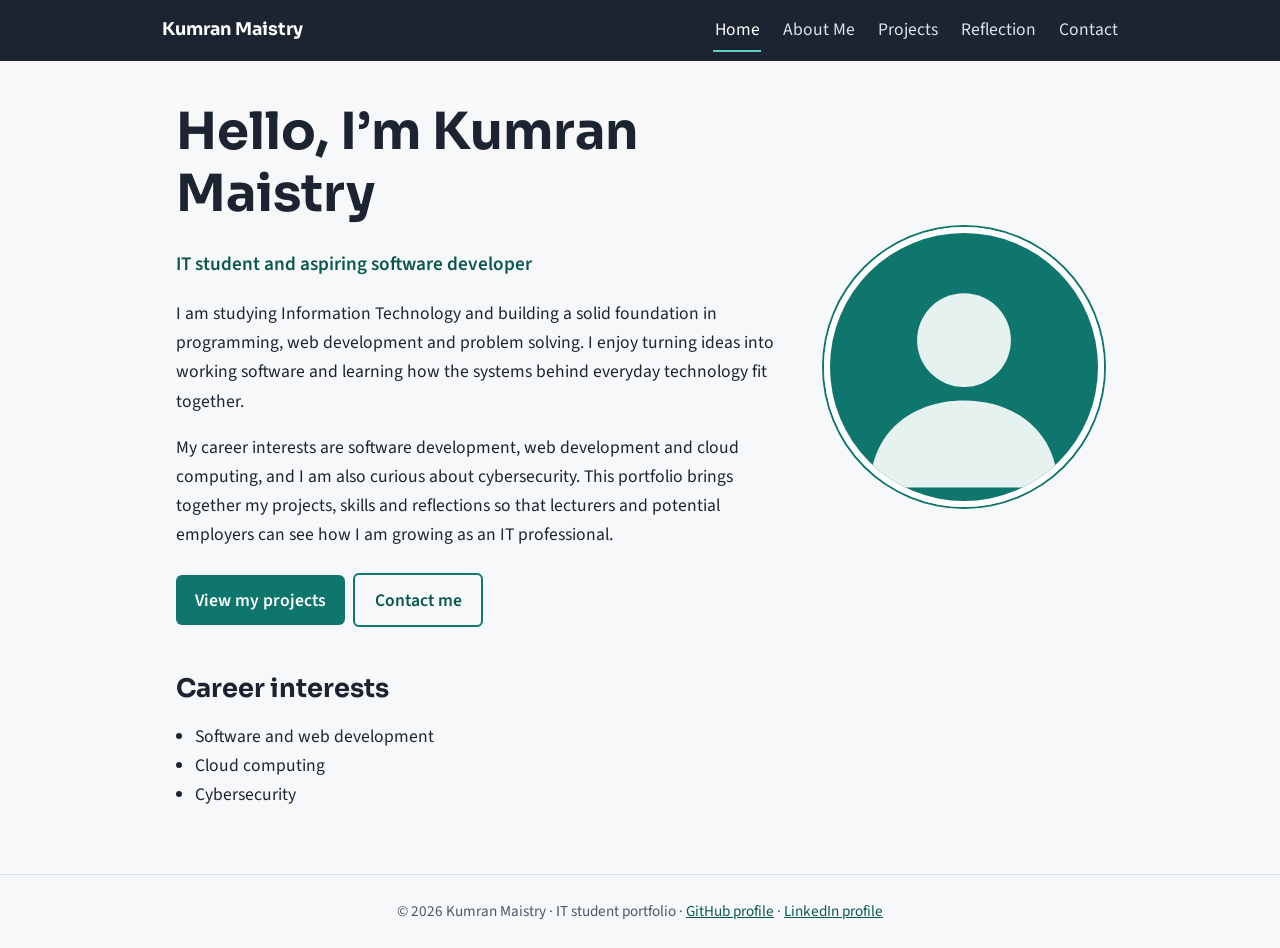
<file: index.html>
<!DOCTYPE html>
<html lang="en">
<head>
<meta charset="UTF-8">
<meta name="viewport" content="width=device-width, initial-scale=1">
<title>Home | Kumran Maistry – IT Student Portfolio</title>
<meta name="description" content="Portfolio of Kumran Maistry, an IT student and aspiring software developer interested in web development, cloud computing and cybersecurity.">
<link rel="preconnect" href="https://fonts.googleapis.com">
<link href="https://fonts.googleapis.com/css2?family=Sora:wght@600;700&family=Source+Sans+3:wght@400;600&display=swap" rel="stylesheet">
<link rel="stylesheet" href="style.css">
</head>
<body>
<header><nav aria-label="Main navigation">
<a class="brand" href="index.html">Kumran Maistry</a>
<a href="index.html" aria-current="page">Home</a>
<a href="about.html">About Me</a>
<a href="projects.html">Projects</a>
<a href="reflection.html">Reflection</a>
<a href="contact.html">Contact</a>
</nav></header>
<main>
<section class="hero">
<div>
<h1>Hello, I&rsquo;m Kumran Maistry</h1>
<p class="role">IT student and aspiring software developer</p>
<p>I am studying Information Technology and building a solid foundation in programming, web development and problem solving. I enjoy turning ideas into working software and learning how the systems behind everyday technology fit together.</p>
<p>My career interests are software development, web development and cloud computing, and I am also curious about cybersecurity. This portfolio brings together my projects, skills and reflections so that lecturers and potential employers can see how I am growing as an IT professional.</p>
<a class="btn" href="projects.html">View my projects</a><a class="btn alt" href="contact.html">Contact me</a>
</div>
<img src="images/profile.svg" alt="Professional profile photo of Kumran Maistry" width="280" height="280">
</section>
<h2 style="margin-top:2.5rem">Career interests</h2>
<ul class="interests"><li>Software and web development</li><li>Cloud computing</li><li>Cybersecurity</li></ul>
</main>
<footer>&copy; 2026 Kumran Maistry · IT student portfolio · <a href="https://github.com/Kumran">GitHub profile</a> · <a href="https://www.linkedin.com/in/YOUR-LINKEDIN-URL">LinkedIn profile</a></footer>
</body>
</html>
</file>
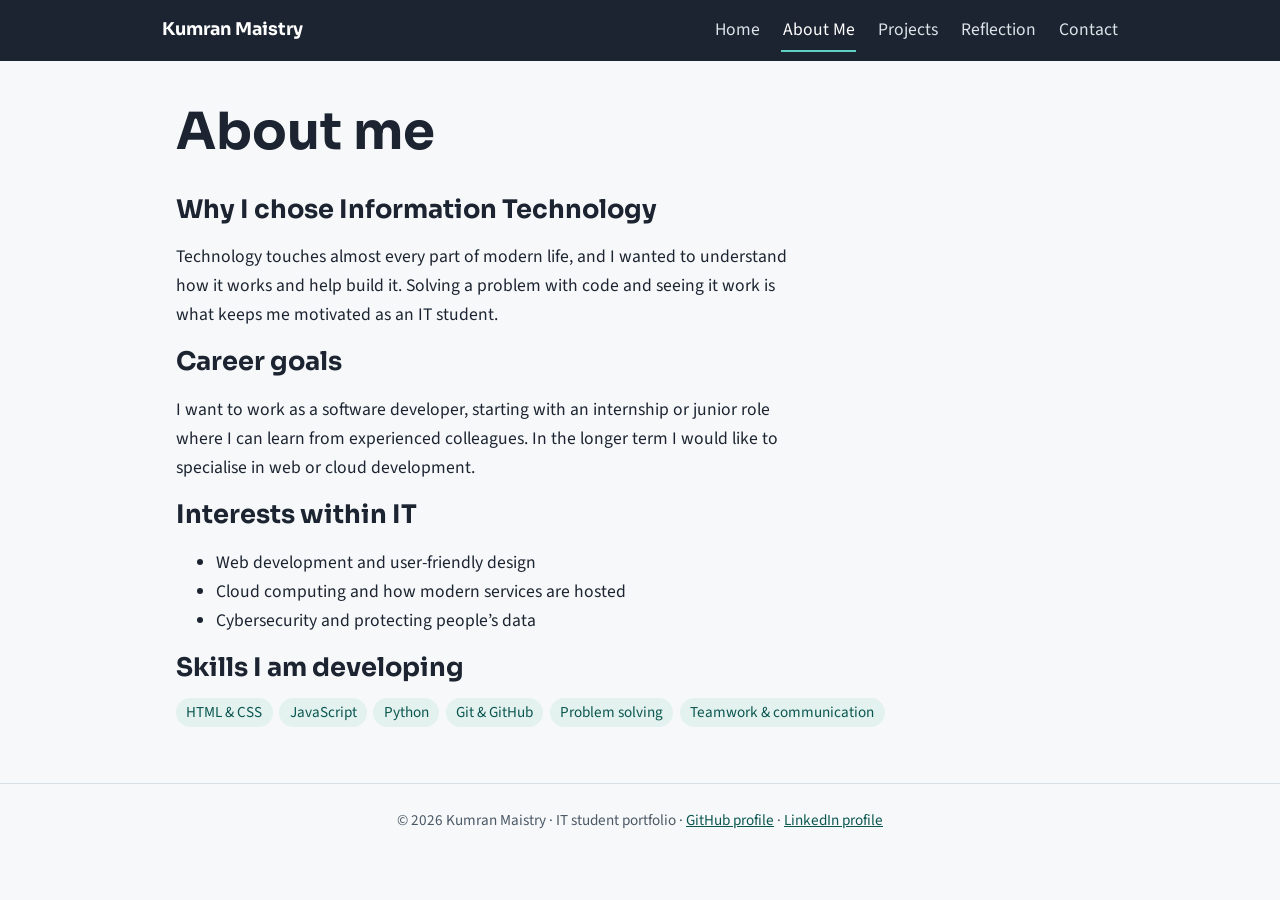
<file: about.html>
<!DOCTYPE html>
<html lang="en">
<head>
<meta charset="UTF-8">
<meta name="viewport" content="width=device-width, initial-scale=1">
<title>About Me | Kumran Maistry – IT Student Portfolio</title>
<meta name="description" content="Why Kumran Maistry chose Information Technology, plus career goals, interests and the skills they are developing as an IT student.">
<link rel="preconnect" href="https://fonts.googleapis.com">
<link href="https://fonts.googleapis.com/css2?family=Sora:wght@600;700&family=Source+Sans+3:wght@400;600&display=swap" rel="stylesheet">
<link rel="stylesheet" href="style.css">
</head>
<body>
<header><nav aria-label="Main navigation">
<a class="brand" href="index.html">Kumran Maistry</a>
<a href="index.html">Home</a>
<a href="about.html" aria-current="page">About Me</a>
<a href="projects.html">Projects</a>
<a href="reflection.html">Reflection</a>
<a href="contact.html">Contact</a>
</nav></header>
<main>
<h1>About me</h1>
<h2>Why I chose Information Technology</h2>
<p>Technology touches almost every part of modern life, and I wanted to understand how it works and help build it. Solving a problem with code and seeing it work is what keeps me motivated as an IT student.</p>
<h2>Career goals</h2>
<p>I want to work as a software developer, starting with an internship or junior role where I can learn from experienced colleagues. In the longer term I would like to specialise in web or cloud development.</p>
<h2>Interests within IT</h2>
<ul><li>Web development and user-friendly design</li><li>Cloud computing and how modern services are hosted</li><li>Cybersecurity and protecting people&rsquo;s data</li></ul>
<h2>Skills I am developing</h2>
<ul class="tags"><li>HTML &amp; CSS</li><li>JavaScript</li><li>Python</li><li>Git &amp; GitHub</li><li>Problem solving</li><li>Teamwork &amp; communication</li></ul>
</main>
<footer>&copy; 2026 Kumran Maistry · IT student portfolio · <a href="https://github.com/Kumran">GitHub profile</a> · <a href="https://www.linkedin.com/in/kumranmaistry">LinkedIn profile</a></footer>
</body>
</html>
</file>
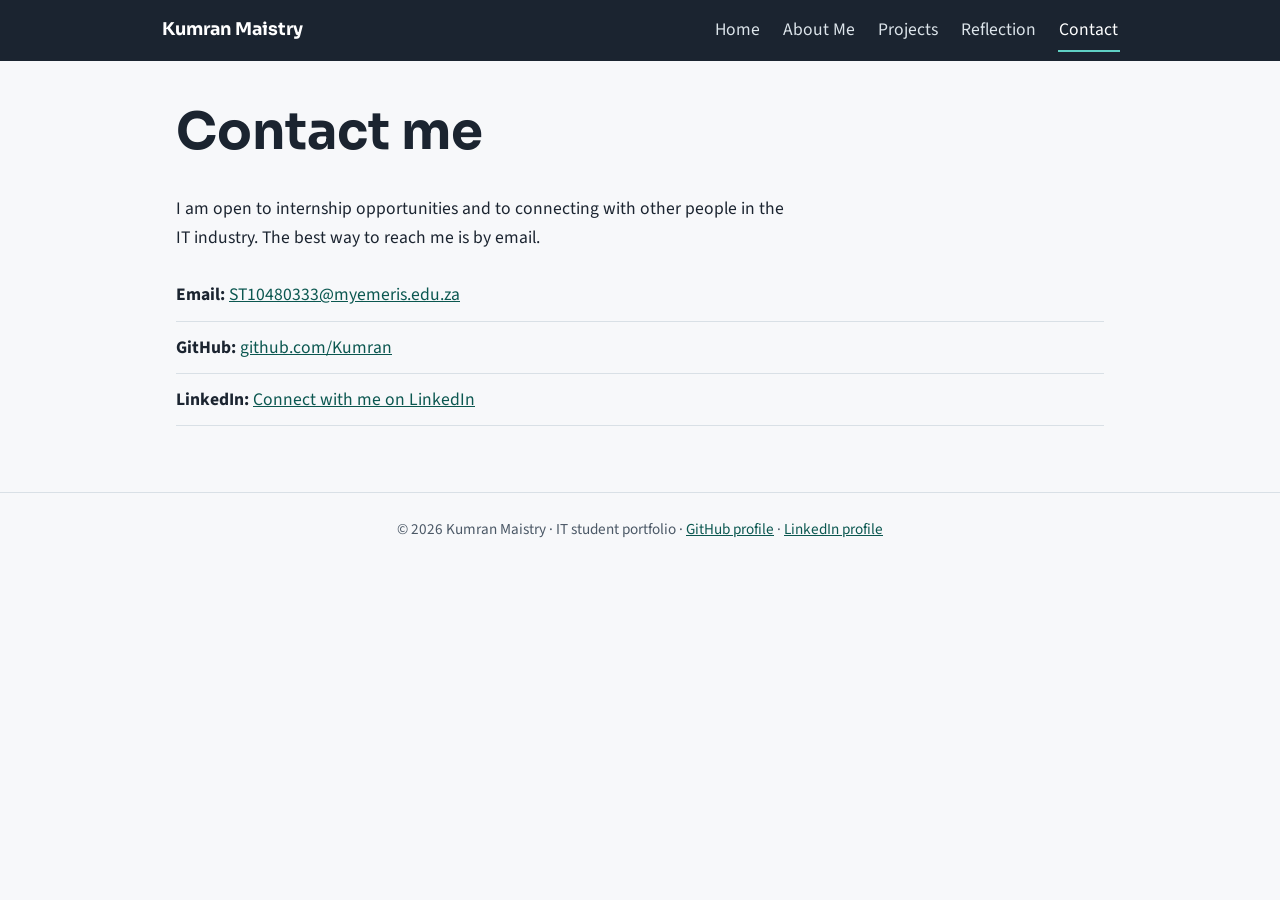
<file: contact.html>
<!DOCTYPE html>
<html lang="en">
<head>
<meta charset="UTF-8">
<meta name="viewport" content="width=device-width, initial-scale=1">
<title>Contact | Kumran Maistry – IT Student Portfolio</title>
<meta name="description" content="Contact Kumran Maistry by email, or view their GitHub and LinkedIn profiles.">
<link rel="preconnect" href="https://fonts.googleapis.com">
<link href="https://fonts.googleapis.com/css2?family=Sora:wght@600;700&family=Source+Sans+3:wght@400;600&display=swap" rel="stylesheet">
<link rel="stylesheet" href="style.css">
</head>
<body>
<header><nav aria-label="Main navigation">
<a class="brand" href="index.html">Kumran Maistry</a>
<a href="index.html">Home</a>
<a href="about.html">About Me</a>
<a href="projects.html">Projects</a>
<a href="reflection.html">Reflection</a>
<a href="contact.html" aria-current="page">Contact</a>
</nav></header>
<main>
<h1>Contact me</h1>
<p>I am open to internship opportunities and to connecting with other people in the IT industry. The best way to reach me is by email.</p>
<ul class="contact-list">
<li><strong>Email:</strong> <a href="mailto:ST10480333@myemeris.edu.za">ST10480333@myemeris.edu.za</a></li>
<li><strong>GitHub:</strong> <a href="https://github.com/Kumran">github.com/Kumran</a></li>
<li><strong>LinkedIn:</strong> <a href="https://www.linkedin.com/in/kumranmaistry">Connect with me on LinkedIn</a></li>
</ul>
</main>
<footer>&copy; 2026 Kumran Maistry · IT student portfolio · <a href="https://github.com/Kumran">GitHub profile</a> · <a href="https://www.linkedin.com/in/kumranmaistry">LinkedIn profile</a></footer>
</body>
</html>
</file>
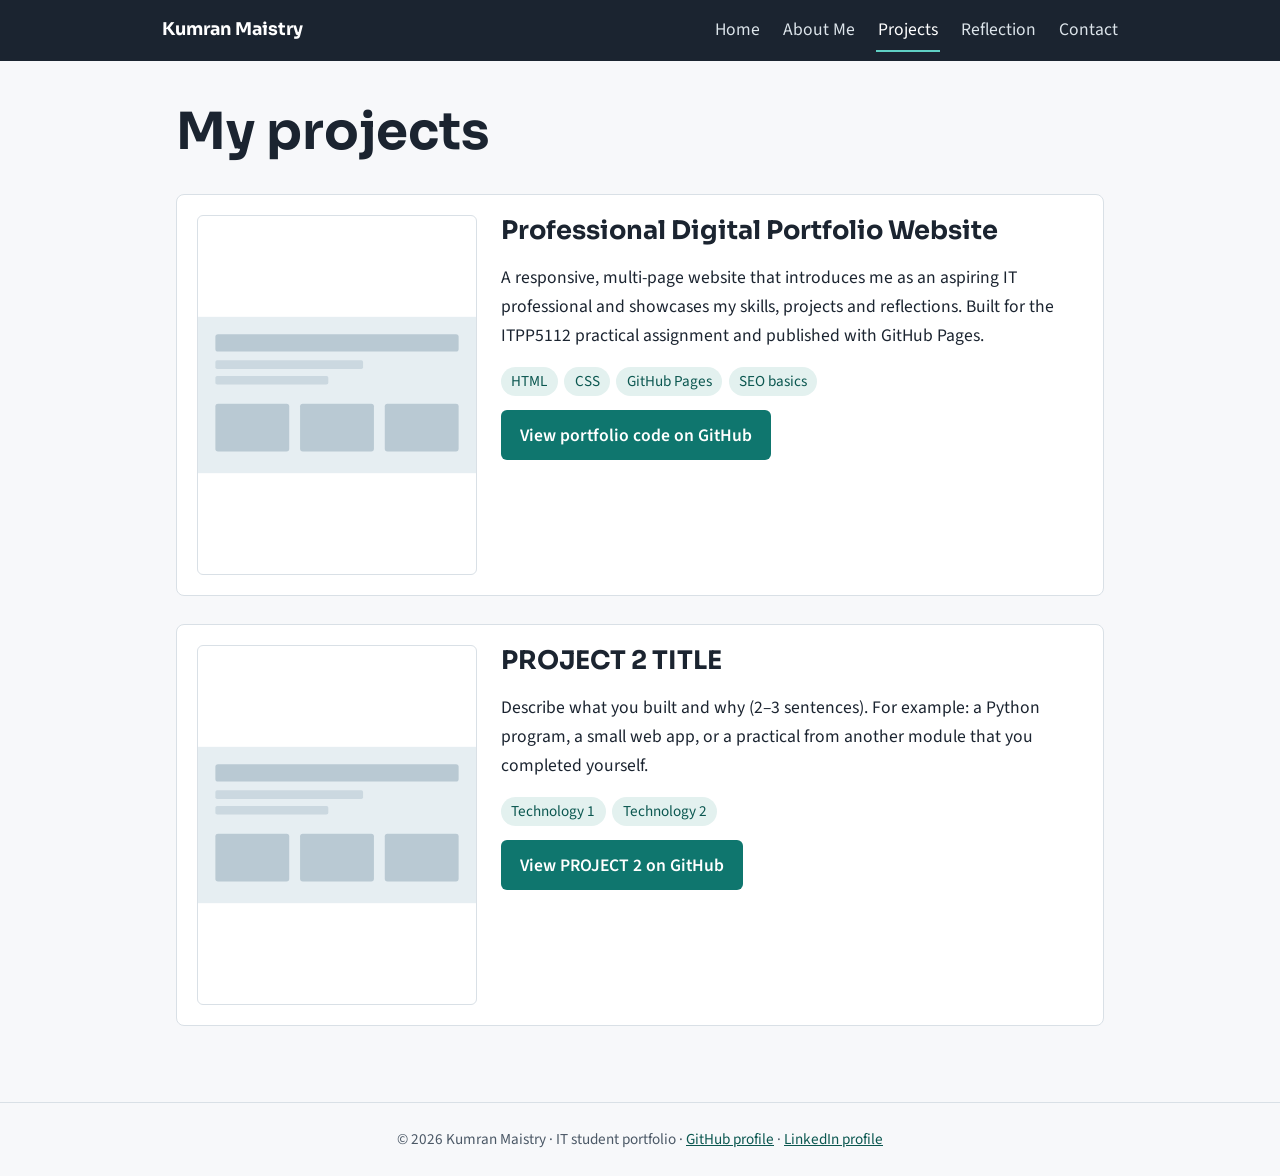
<file: projects.html>
<!DOCTYPE html>
<html lang="en">
<head>
<meta charset="UTF-8">
<meta name="viewport" content="width=device-width, initial-scale=1">
<title>Projects | Kumran Maistry – IT Student Portfolio</title>
<meta name="description" content="Selected IT projects by Kumran Maistry, including this portfolio website, with technologies used and links to GitHub.">
<link rel="preconnect" href="https://fonts.googleapis.com">
<link href="https://fonts.googleapis.com/css2?family=Sora:wght@600;700&family=Source+Sans+3:wght@400;600&display=swap" rel="stylesheet">
<link rel="stylesheet" href="style.css">
</head>
<body>
<header><nav aria-label="Main navigation">
<a class="brand" href="index.html">Kumran Maistry</a>
<a href="index.html">Home</a>
<a href="about.html">About Me</a>
<a href="projects.html" aria-current="page">Projects</a>
<a href="reflection.html">Reflection</a>
<a href="contact.html">Contact</a>
</nav></header>
<main>
<h1>My projects</h1>
<article class="project">
<img src="images/project-placeholder.svg" alt="Screenshot of the Professional Digital Portfolio Website home page" width="640" height="360" loading="lazy">
<div><h2>Professional Digital Portfolio Website</h2>
<p>A responsive, multi-page website that introduces me as an aspiring IT professional and showcases my skills, projects and reflections. Built for the ITPP5112 practical assignment and published with GitHub Pages.</p>
<ul class="tags"><li>HTML</li><li>CSS</li><li>GitHub Pages</li><li>SEO basics</li></ul>
<a class="btn" href="https://github.com/Kumran/portfolio-website">View portfolio code on GitHub</a></div>
</article>
<article class="project">
<img src="images/project-placeholder.svg" alt="Screenshot of PROJECT 2 TITLE" width="640" height="360" loading="lazy">
<div><h2>PROJECT 2 TITLE</h2>
<p>Describe what you built and why (2–3 sentences). For example: a Python program, a small web app, or a practical from another module that you completed yourself.</p>
<ul class="tags"><li>Technology 1</li><li>Technology 2</li></ul>
<a class="btn" href="https://github.com/Kumran/PROJECT-2-REPO">View PROJECT 2 on GitHub</a></div>
</article>
</main>
<footer>&copy; 2026 Kumran Maistry · IT student portfolio · <a href="https://github.com/Kumran">GitHub profile</a> · <a href="https://www.linkedin.com/in/kumranmaistry">LinkedIn profile</a></footer>
</body>
</html>
</file>
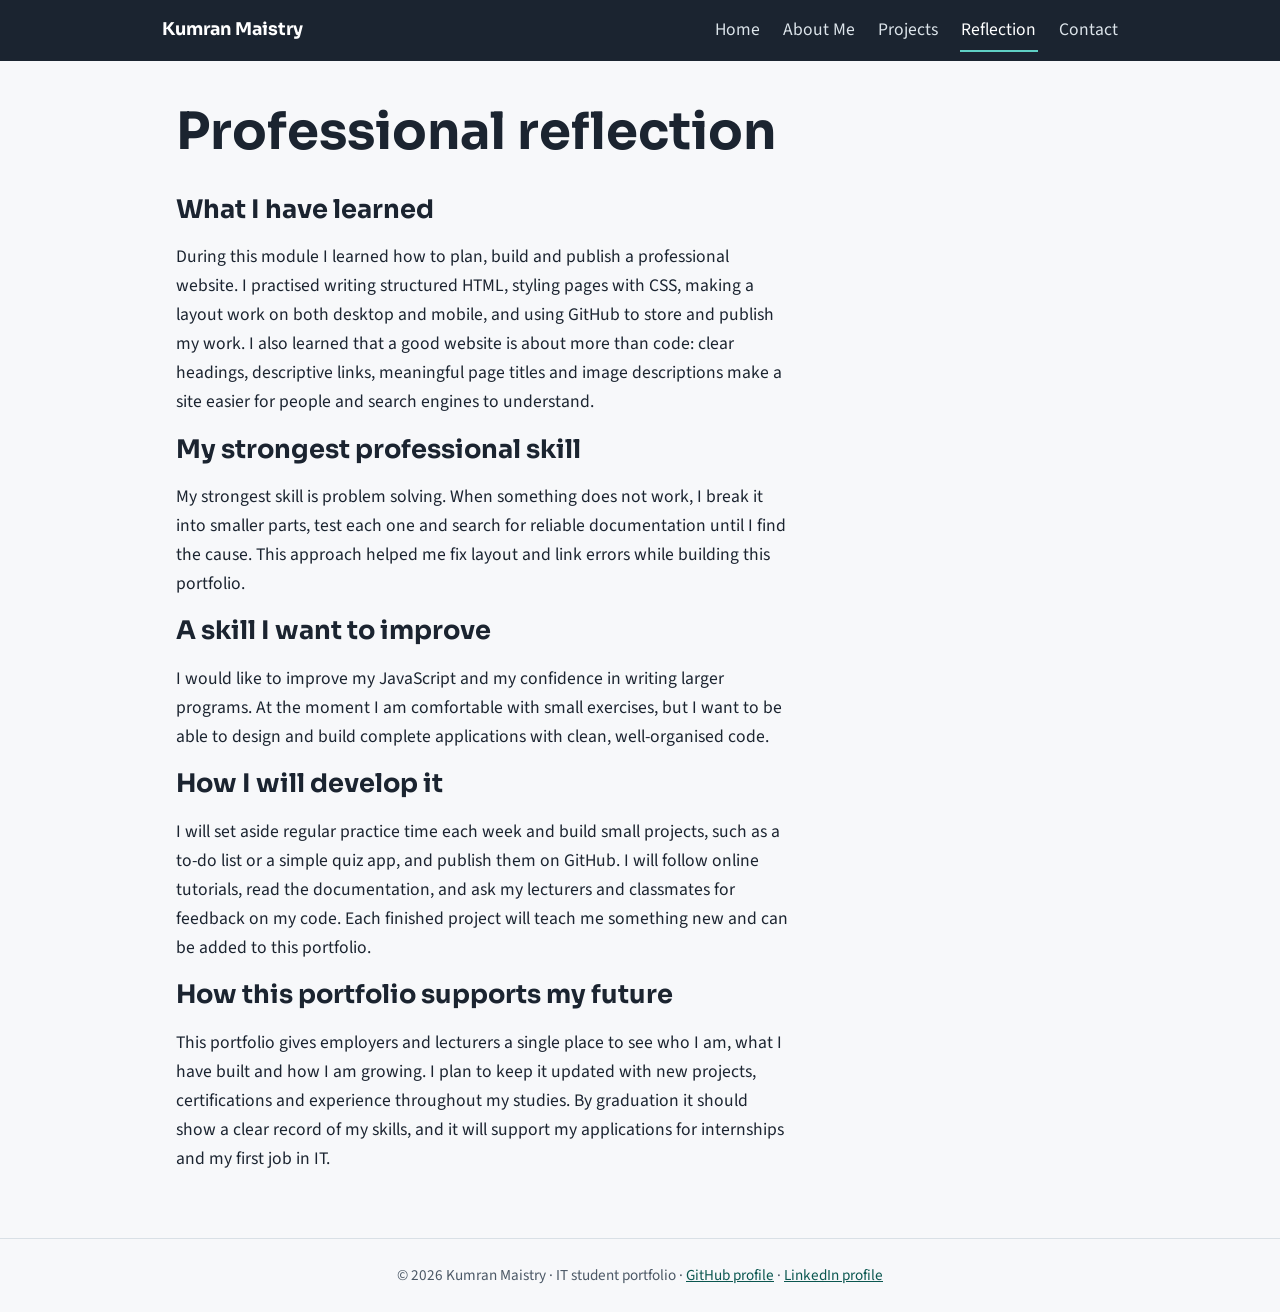
<file: reflection.html>
<!DOCTYPE html>
<html lang="en">
<head>
<meta charset="UTF-8">
<meta name="viewport" content="width=device-width, initial-scale=1">
<title>Professional Reflection | Kumran Maistry – IT Student Portfolio</title>
<meta name="description" content="A professional reflection by Kumran Maistry on learning, strengths, skills to improve and how this portfolio supports their career.">
<link rel="preconnect" href="https://fonts.googleapis.com">
<link href="https://fonts.googleapis.com/css2?family=Sora:wght@600;700&family=Source+Sans+3:wght@400;600&display=swap" rel="stylesheet">
<link rel="stylesheet" href="style.css">
</head>
<body>
<header><nav aria-label="Main navigation">
<a class="brand" href="index.html">Kumran Maistry</a>
<a href="index.html">Home</a>
<a href="about.html">About Me</a>
<a href="projects.html">Projects</a>
<a href="reflection.html" aria-current="page">Reflection</a>
<a href="contact.html">Contact</a>
</nav></header>
<main>
<h1>Professional reflection</h1>
<h2>What I have learned</h2>
<p>During this module I learned how to plan, build and publish a professional website. I practised writing structured HTML, styling pages with CSS, making a layout work on both desktop and mobile, and using GitHub to store and publish my work. I also learned that a good website is about more than code: clear headings, descriptive links, meaningful page titles and image descriptions make a site easier for people and search engines to understand.</p>
<h2>My strongest professional skill</h2>
<p>My strongest skill is problem solving. When something does not work, I break it into smaller parts, test each one and search for reliable documentation until I find the cause. This approach helped me fix layout and link errors while building this portfolio.</p>
<h2>A skill I want to improve</h2>
<p>I would like to improve my JavaScript and my confidence in writing larger programs. At the moment I am comfortable with small exercises, but I want to be able to design and build complete applications with clean, well-organised code.</p>
<h2>How I will develop it</h2>
<p>I will set aside regular practice time each week and build small projects, such as a to-do list or a simple quiz app, and publish them on GitHub. I will follow online tutorials, read the documentation, and ask my lecturers and classmates for feedback on my code. Each finished project will teach me something new and can be added to this portfolio.</p>
<h2>How this portfolio supports my future</h2>
<p>This portfolio gives employers and lecturers a single place to see who I am, what I have built and how I am growing. I plan to keep it updated with new projects, certifications and experience throughout my studies. By graduation it should show a clear record of my skills, and it will support my applications for internships and my first job in IT.</p>
</main>
<footer>&copy; 2026 Kumran Maistry · IT student portfolio · <a href="https://github.com/Kumran">GitHub profile</a> · <a href="https://www.linkedin.com/in/kumranmaistry">LinkedIn profile</a></footer>
</body>
</html>
</file>
<file: style.css>
:root{--bg:#F7F8FA;--ink:#1B2430;--muted:#4B5866;--accent:#0F766E;--accent-dark:#0B5750;--panel:#FFFFFF;--line:#D9E0E6}
*{box-sizing:border-box}
body{margin:0;background:var(--bg);color:var(--ink);font-family:"Source Sans 3",Arial,sans-serif;font-size:1.1rem;line-height:1.65}
h1,h2,h3{font-family:"Sora",Arial,sans-serif;line-height:1.2;margin:0 0 .6em}
h1{font-size:clamp(2rem,5vw,3.2rem)}h2{font-size:1.6rem}h3{font-size:1.2rem}
a{color:var(--accent-dark)}a:focus-visible,button:focus-visible{outline:3px solid #F2B84B;outline-offset:2px}
header{background:var(--ink);padding:0 1rem}
nav{max-width:960px;margin:auto;display:flex;flex-wrap:wrap;align-items:center;gap:.25rem 1.25rem;padding:.6rem 0}
nav .brand{font-family:"Sora",Arial,sans-serif;font-weight:700;color:#fff;text-decoration:none;margin-right:auto}
nav a{color:#DCE4EA;text-decoration:none;padding:.35rem .1rem;border-bottom:2px solid transparent}
nav a:hover,nav a[aria-current="page"]{color:#fff;border-bottom-color:#5FD0C4}
main{max-width:960px;margin:auto;padding:2.5rem 1rem 3rem}
p{max-width:68ch}
.hero{display:grid;grid-template-columns:1fr 280px;gap:2.5rem;align-items:center}
.hero img{width:100%;border-radius:50%;aspect-ratio:1;object-fit:cover;border:6px solid var(--panel);box-shadow:0 0 0 2px var(--accent)}
.role{color:var(--accent-dark);font-weight:600;font-size:1.2rem;margin-top:-.4rem}
.btn{display:inline-block;background:var(--accent);color:#fff;text-decoration:none;padding:.65rem 1.2rem;border-radius:6px;font-weight:600;margin:.4rem .5rem .4rem 0}
.btn:hover{background:var(--accent-dark)}
.btn.alt{background:transparent;color:var(--accent-dark);border:2px solid var(--accent)}
.interests{padding-left:1.2rem}
.project{background:var(--panel);border:1px solid var(--line);border-radius:8px;padding:1.25rem;margin-bottom:1.75rem;display:grid;grid-template-columns:280px 1fr;gap:1.5rem}
.project img{width:100%;border-radius:6px;border:1px solid var(--line)}
.tags{display:flex;flex-wrap:wrap;gap:.4rem;padding:0;list-style:none;margin:.5rem 0}
.tags li{background:#E3F1EF;color:var(--accent-dark);padding:.1rem .65rem;border-radius:999px;font-size:.95rem}
.contact-list{list-style:none;padding:0}.contact-list li{padding:.7rem 0;border-bottom:1px solid var(--line)}
footer{text-align:center;color:var(--muted);padding:1.5rem 1rem;border-top:1px solid var(--line);font-size:.95rem}
@media(max-width:700px){.hero,.project{grid-template-columns:1fr}.hero img{max-width:220px;order:-1}nav .brand{width:100%}}
</file>
